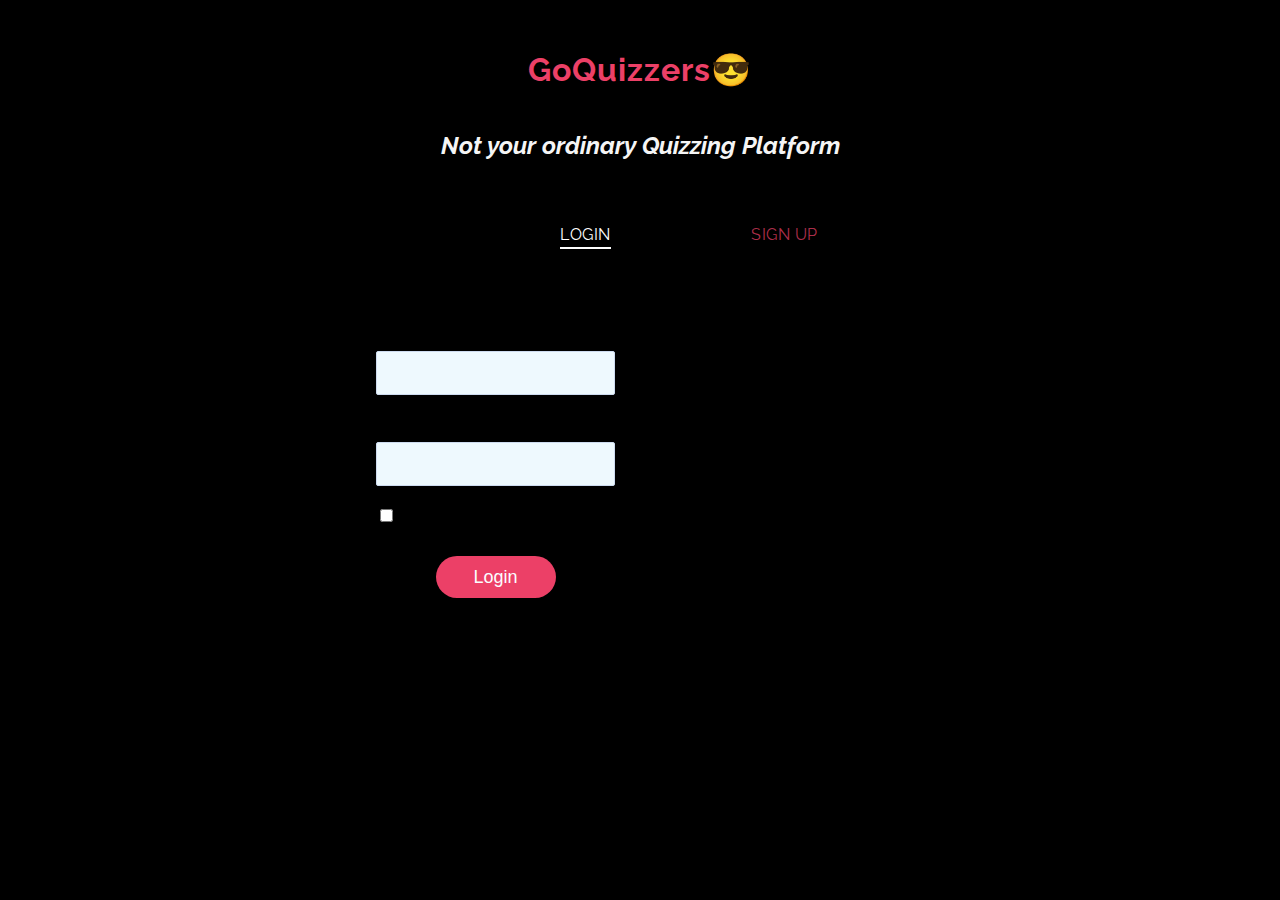
<file: frontend/index.html>
<!DOCTYPE html>
<html lang="en">
  <head>
    <meta charset="UTF-8" />
    <meta name="viewport" content="width=device-width, initial-scale=1.0" />
    <link rel="stylesheet" href="./assets/css/login.css" />
    <link
      href="https://fonts.googleapis.com/css2?family=Raleway:wght@100&family=Roboto+Condensed:wght@300&display=swap"
      rel="stylesheet"
    />

    <title>Document</title>
  </head>

  <body>
    <div class="main-form">
      <h1 class="title">GoQuizzers😎</h1>
      <h2 style="color: whitesmoke;font-style: italic;">Not your ordinary Quizzing Platform</h2>
      <div class="forms">
        <div class="form-wrapper is-active">
          <button type="button" class="switcher switcher-login">
            Login
            <span class="underline"></span>
          </button>
          <form class="form form-login" id="form0">
            <fieldset>
              <legend>Please, enter your email and password for login.</legend>
              <div class="input-block">
                <label for="login-email">E-mail</label>
                <input id="login-email" type="text" name="email" required />
              </div>
              <div class="input-block">
                <label for="login-password">Password</label>
                <input
                  id="login-password"
                  type="password"
                  name="password"
                  required
                />
              </div>
            </fieldset>
            <input type="checkbox" id="check">Login as Admin
            <h3 id="content1" style="color: black; text-align: center"></h3>
            <button type="submit" class="btn-login">Login</button>
          </form>
        </div>
        <div class="form-wrapper">
          <button type="button" class="switcher switcher-signup">
            Sign Up
            <span class="underline"></span>
          </button>
          <form class="form form-signup" id="form1">
            <fieldset>
              <legend>
                Please, enter your email, password and password confirmation for
                sign up.
              </legend>
              <div class="input-block">
                <label for="signup-name">Name</label>
                <input id="signup-name" type="text" required />
              </div>
              <div class="input-block">
                <label for="signup-email">E-mail</label>
                <input id="signup-email" type="email" required />
              </div>
              <div class="input-block">
                <label for="signup-password">Password</label>
                <input id="signup-password" type="password" required />
              </div>
              <!-- <div class="input-block">
                            <label for="signup-password-confirm">Confirm password</label>
                            <input id="signup-password-confirm" type="password" required>
                        </div> -->
            </fieldset>
            <h3 id="content" style="color: black; text-align: center"></h3>
            <button type="submit" class="btn-signup">Sign Up</button>
          </form>
        </div>
      </div>
    </div>
    <script>
      const switchers = [...document.querySelectorAll(".switcher")];

      switchers.forEach((item) => {
        item.addEventListener("click", function () {
          switchers.forEach((item) =>
            item.parentElement.classList.remove("is-active")
          );
          this.parentElement.classList.add("is-active");
        });
      });
    </script>
    <script src="https://code.jquery.com/jquery-3.2.1.slim.min.js"></script>
    <script src="https://cdnjs.cloudflare.com/ajax/libs/popper.js/1.12.9/umd/popper.min.js"></script>
    <script src="https://maxcdn.bootstrapcdn.com/bootstrap/4.0.0/js/bootstrap.min.js"></script>
    <script src="../frontend/assets/js/main.js"></script>
    
  </body>
</html>
</file>
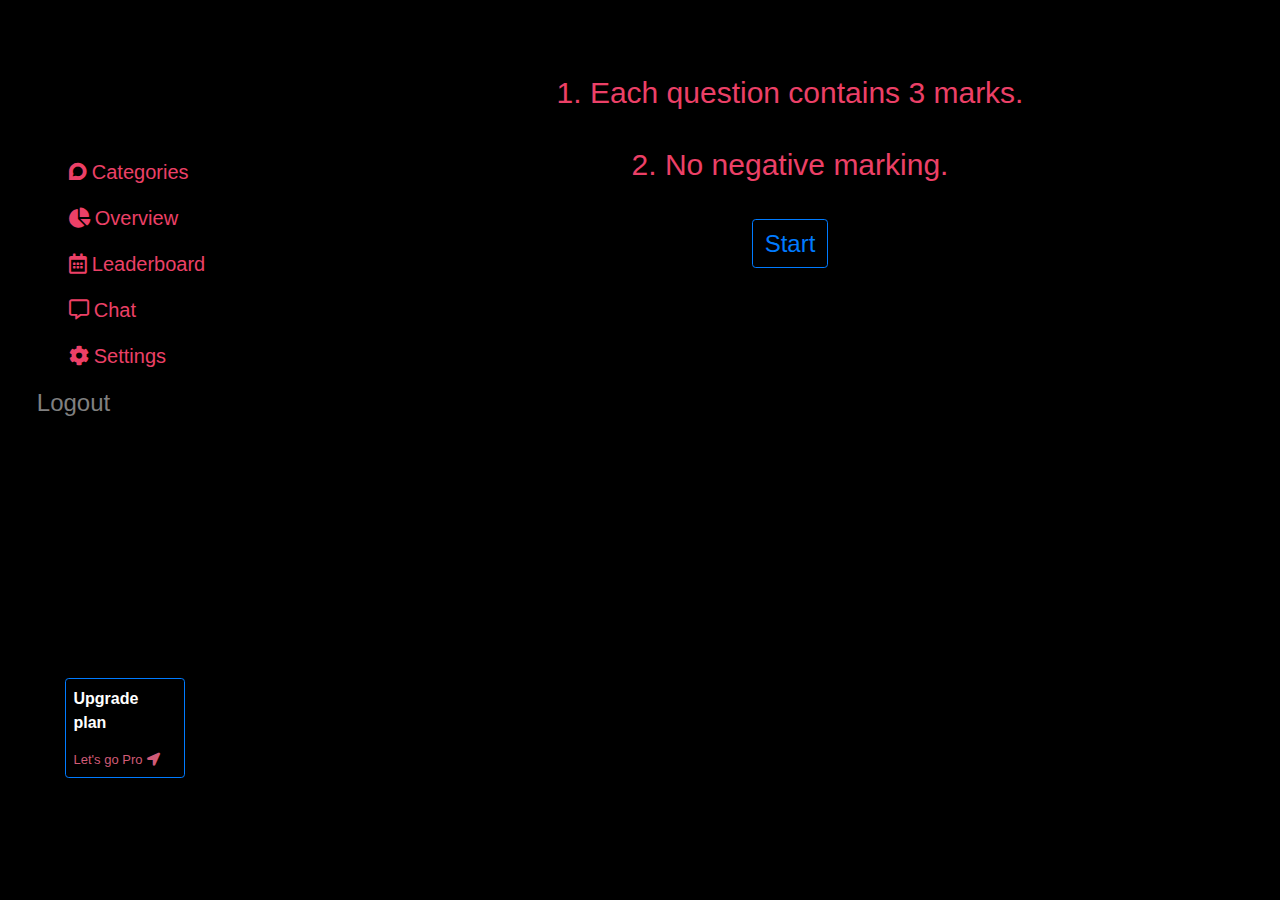
<file: frontend/pages/quiz.html>
<!DOCTYPE html>
<html lang="en">
  <head>
    <meta charset="UTF-8" />
    <meta name="viewport" content="width=device-width, initial-scale=1.0" />
    <title>Quiz</title>
    <link
      rel="stylesheet"
      href="https://stackpath.bootstrapcdn.com/bootstrap/4.1.0/css/bootstrap.min.css"
    />
    <link
      rel="stylesheet"
      href="https://cdnjs.cloudflare.com/ajax/libs/font-awesome/5.15.1/css/all.min.css"
    />
    <link
      rel="stylesheet"
      href="https://stackpath.bootstrapcdn.com/font-awesome/4.7.0/css/font-awesome.min.css"
    />
    <link rel="stylesheet" href="https://www.w3schools.com/w3css/4/w3.css" />
    <link
      href="https://fonts.googleapis.com/icon?family=Material+Icons"
      rel="stylesheet"
    />
    <link
      href="https://fonts.googleapis.com/css2?family=Open+Sans+Condensed:wght@300;700&display=swap"
      rel="stylesheet"
    />
    <link rel="stylesheet" href="../assets/css/style.css" />

    <link rel="stylesheet" href="../assets/css/quiz.css" />
  </head>
  <body>
    <div
      id="menuButton"
      class="position-absolute border border-dark p-2 m-2 rounded"
    >
      <i class="fas fa-bars"></i>
    </div>
    <div
      id="mySidenav"
      class="sidenav d-none d-md-flex flex-column justify-content-around align-items-center"
    >
      <a href="#" class="text-right w-100" id="close"
        ><i class="fas fa-times-circle"></i
      ></a>
      <div class="navbar">
        <h3 id="name0"></h3>
        <a href="../../frontend/home.html"
          ><i class="fab fa-discourse" style="margin-right: 5px"></i
          >Categories</a
        >
        <a href=""
          ><i class="fas fa-chart-pie" style="margin-right: 5px"></i>Overview</a
        >
        <a href="./leaderboard.html"
          ><i class="far fa-calendar-alt" style="margin-right: 5px"></i
          >Leaderboard</a
        >
        <a href=""
          ><i class="far fa-comment-alt" style="margin-right: 5px"></i>Chat</a
        >
        <a href=""
          ><i class="fas fa-cog" style="margin-right: 5px"></i>Settings</a
        >
        <h3 id="logout" style="color: grey">Logout</h3>
      </div>
      <div class="upgrade p-2 rounded border border-primary">
        <p
          style="
            font-weight: bold;
            font-size: medium;
            color: white;
            cursor: pointer;
          "
        >
          Upgrade<br />
          plan
        </p>
        <p
          style="
            font-weight: regular;
            font-size: small;
            color: #d15b77;
            cursor: pointer;
          "
        >
          Let's go Pro<i
            class="fas fa-location-arrow"
            style="margin-left: 5px"
          ></i>
        </p>
      </div>
    </div>
    <div class="" id="quiz">
      <div
        id="quizTitle"
        class="w-100 h1 text-center font-weight-bold p-1 my-auto color-green p-3"
      ></div>
      <!-- <hr style="border-top:1px solid red" class="w-100"> -->
      <div
        id="quizTimer"
        class="w-100 d-flex justify-content-between p-3 h3"
        style="display: none !important"
      >
        <!-- <span> Score : <span id="liveScore">5</span> </span>
        <span> 06:56 </span> -->
      </div>
      <div id="quizRules" class="w-100 h2 text-center p-5">
        1. Each question contains 3 marks.<br /><br />
        2. No negative marking.<br /><br />
        <button class="btn btn-outline-primary fs-24" id="startQuiz">
          Start
        </button>
      </div>
      <div id="quizBody" class="w-100 h2 text-center" style="display: none">
        <span id="question"></span>
        <div class="w-100 row m-0" id="options" style="display: none">
          <div class="col-12 col-md-6">
            <div
              class="col-10 mx-auto my-2 border border-primary rounded cursorPointer option"
              id="option1"
            ></div>
          </div>
          <div class="col-12 col-md-6">
            <div
              class="col-10 mx-auto my-2 border border-primary rounded cursorPointer option"
              id="option2"
            ></div>
          </div>
          <div class="col-12 col-md-6">
            <div
              class="col-10 mx-auto my-2 border border-primary rounded cursorPointer option"
              id="option3"
            ></div>
          </div>
          <div class="col-12 col-md-6">
            <div
              class="col-10 mx-auto my-2 border border-primary rounded cursorPointer option"
              id="option4"
            ></div>
          </div>
        </div>
        <div class="w-100 row m-0 mt-5" id="input" style="display: none">
          <input
            type="text"
            class="col-10 col-md-6 p-2 mx-auto"
            placeholder="Your answer here..."
          />
        </div>
        <div
          class="w-100 row m-0 mt-5 pt-5 justify-content-center"
          id="submitButton"
          style="display: none"
        >
          <button class="btn btn-outline-primary">Submit</button>
        </div>
      </div>
      <div
        class="d-flex justify-content-center align-items-center fs-24 color-green position-absolute p-3"
        style="bottom: 0; width: inherit; display: none !important"
        id="quizBottom"
      >
        <!-- <i class="fas fa-chevron-circle-left m-2" id="prevQuestion"></i> -->
        <span id="currentQuestion">0</span>/<span id="maxQuestions"></span>
        <i class="fas fa-chevron-circle-right m-2" id="nextQuestion"></i>
      </div>
    </div>
    <script src="https://code.jquery.com/jquery-3.2.1.slim.min.js"></script>
    <script src="https://code.jquery.com/jquery-3.1.1.min.js"></script>
    <script src="https://cdnjs.cloudflare.com/ajax/libs/popper.js/1.12.9/umd/popper.min.js"></script>
    <script src="https://maxcdn.bootstrapcdn.com/bootstrap/4.0.0/js/bootstrap.min.js"></script>
    <script>
      document.getElementById("logout").addEventListener("click", function () {
        localStorage.clear();
        window.location.replace("http://127.0.0.1:5501/frontend/index.html");
      });
    </script>
    <script src="../assets/js/quiz.js"></script>
  </body>
</html>
</file>
<file: frontend/assets/css/login.css>
*,
*::before,
*::after {
  box-sizing: border-box;
}

body {
  margin: 0;
  font-family: Roboto, -apple-system, "Helvetica Neue", "Segoe UI", Arial,
    sans-serif;
  background: #000000;
  font-family: "Raleway", sans-serif;
}

.main-form {
  display: flex;
  flex-direction: column;
  /* justify-content: center; */
  align-items: center;
  margin: 15px;
  padding: 15px;
}

.title {
  font-size: 32px;
  letter-spacing: 1px;
  color: #ec4067;
  text-align: center;
  padding: 0px;
}

.forms {
  display: flex;
  align-items: flex-start;
  margin-top: 30px;
  padding: 15px;
}

.form-wrapper {
  animation: hideLayer 0.3s ease-out forwards;
}

.form-wrapper.is-active {
  animation: showLayer 0.3s ease-in forwards;
}

@keyframes showLayer {
  50% {
    z-index: 1;
  }
  100% {
    z-index: 1;
  }
}

@keyframes hideLayer {
  0% {
    z-index: 1;
  }
  49.999% {
    z-index: 1;
  }
}

.switcher {
  position: relative;
  cursor: pointer;
  display: block;
  margin-right: auto;
  margin-left: auto;
  padding: 0;
  text-transform: uppercase;
  font-family: inherit;
  font-size: 16px;
  letter-spacing: 0.5px;
  color: #ec4068bd;
  background-color: transparent;
  border: none;
  outline: none;
  transform: translateX(0);
  transition: all 0.3s ease-out;
}

.form-wrapper.is-active .switcher-login {
  color: #fff;
  transform: translateX(90px);
}

.form-wrapper.is-active .switcher-signup {
  color: #fff;
  transform: translateX(-90px);
}

.underline {
  position: absolute;
  bottom: -5px;
  left: 0;
  overflow: hidden;
  pointer-events: none;
  width: 100%;
  height: 2px;
}

.underline::before {
  content: "";
  position: absolute;
  top: 0;
  left: inherit;
  display: block;
  width: inherit;
  height: inherit;
  background-color: currentColor;
  transition: transform 0.2s ease-out;
}

.switcher-login .underline::before {
  transform: translateX(101%);
}

.switcher-signup .underline::before {
  transform: translateX(-101%);
}

.form-wrapper.is-active .underline::before {
  transform: translateX(0);
}

.form {
  overflow: hidden;
  min-width: 260px;
  margin-top: 50px;
  padding: 30px 25px;
  border-radius: 5px;
  transform-origin: top;
}

.form-login {
  animation: hideLogin 0.3s ease-out forwards;
}

.form-wrapper.is-active .form-login {
  animation: showLogin 0.3s ease-in forwards;
}

@keyframes showLogin {
  0% {
    background: #ec406871;
    transform: translate(40%, 10px);
  }
  50% {
    transform: translate(0, 0);
  }
  100% {
    background-color: #fff;
    transform: translate(35%, -20px);
  }
}

@keyframes hideLogin {
  0% {
    background-color: #fff;
    transform: translate(35%, -20px);
  }
  50% {
    transform: translate(0, 0);
  }
  100% {
    background: #ec406871;
    transform: translate(40%, 10px);
  }
}

.form-signup {
  animation: hideSignup 0.3s ease-out forwards;
}

.form-wrapper.is-active .form-signup {
  animation: showSignup 0.3s ease-in forwards;
}

@keyframes showSignup {
  0% {
    background: #ec406871;
    transform: translate(-40%, 10px) scaleY(0.8);
  }
  50% {
    transform: translate(0, 0) scaleY(0.8);
  }
  100% {
    background-color: #fff;
    transform: translate(-35%, -20px) scaleY(1);
  }
}

@keyframes hideSignup {
  0% {
    background-color: #fff;
    transform: translate(-35%, -20px) scaleY(1);
  }
  50% {
    transform: translate(0, 0) scaleY(0.8);
  }
  100% {
    background: #ec406871;
    transform: translate(-40%, 10px) scaleY(0.8);
  }
}

.form fieldset {
  position: relative;
  opacity: 0;
  margin: 0;
  padding: 0;
  border: 0;
  transition: all 0.3s ease-out;
}

.form-login fieldset {
  transform: translateX(-50%);
}

.form-signup fieldset {
  transform: translateX(50%);
}

.form-wrapper.is-active fieldset {
  opacity: 1;
  transform: translateX(0);
  transition: opacity 0.4s ease-in, transform 0.35s ease-in;
}

.form legend {
  position: absolute;
  overflow: hidden;
  width: 1px;
  height: 1px;
  clip: rect(0 0 0 0);
}

.input-block {
  margin-bottom: 20px;
}

.input-block label {
  font-size: 14px;
  color: black;
}

.input-block input {
  display: block;
  width: 100%;
  margin-top: 8px;
  padding-right: 15px;
  padding-left: 15px;
  font-size: 16px;
  line-height: 40px;
  color: #3b4465;
  background: #eef9fe;
  border: 1px solid #cddbef;
  border-radius: 2px;
}

.form [type="submit"] {
  opacity: 0;
  display: block;
  min-width: 120px;
  margin: 30px auto 10px;
  font-size: 18px;
  line-height: 40px;
  border-radius: 25px;
  border: none;
  transition: all 0.3s ease-out;
}

.form-wrapper.is-active .form [type="submit"] {
  opacity: 1;
  transform: translateX(0);
  transition: all 0.4s ease-in;
}

.btn-login {
  color: #fbfdff;
  background: #ec4067;
  transform: translateX(-30%);
}

.btn-signup {
  color: #ec4067;
  background: #fbfdff;
  box-shadow: inset 0 0 0 2px #ec4067;
  transform: translateX(30%);
}
</file>
<file: frontend/assets/css/style.css>
body {
  background-color: #000000;
  box-sizing: border-box;
  color: #ec4067;
  font-family: "Raleway", sans-serif;
}
h2 {
  text-align: center;
  font-weight: bolder;
}

#menuButton {
  font-size: 22px !important;
  z-index: 999;
  position: absolute;
}
#close {
  font-size: 22px !important;
  color: #ec4067;
}
.navbar {
  display: flex;
  flex-direction: column;
  align-items: flex-start;
}

.upgrade {
  display: flex;
  flex-direction: column;
  text-align: left;
  background-color: black;
  width: 120px;
  height: 100px;
}
.sidenav {
  height: 100vh;
  width: 250px;
  position: fixed;
  z-index: 1;
  top: 0;
  left: 0;
  background-color: black;
  overflow-x: hidden;
  transition: 0.5s;
}
.sidenav a {
  padding: 8px 8px 8px 32px;
  text-decoration: none;
  font-size: 20px;
  color: #ec4067;
  display: block;
  transition: 0.3s;
}
.sidenav a:hover {
  color: #ec4067;
}
/* .sidenav .closebtn {
  position: absolute;
  top: 0;
  right: 25px;
  font-size: 36px;
  margin-left: 50px;
} */
/* @media screen and (max-height: 450px) {
  .sidenav {
    padding-top: 15px;
    width: 100px;
  }
  #main {
    margin-left: 100px;
  }
  .sidenav a {
    font-size: 18px;
  }
} */
#main {
  display: flex;
  flex-direction: row;
  flex-wrap: wrap;
  margin: 0;
  /* transition: 250px 0.5s; */
  /* margin-left: 250px;
  padding: 20px;
  display: flex;
  flex-direction: row;
  flex-wrap: wrap;
  justify-content: space-around; */
}
.left {
  display: flex;
  flex-direction: column;
  margin-right: 10px;
  /* padding: 10px; */
  background-color: rgba(0, 0, 0, 0.747);
  color: white;
  border-radius: 20px;
  /* min-width: 60%;
  max-width: 60%; */
}
@media screen and (max-width: 600px) {
  .left {
    min-width: 100%;
    max-width: 100%;
  }
}

.card-list {
  margin: 10px;

  padding: 20px;
  /* overflow-x: scroll; */
}

/* .card-list::-webkit-scrollbar {
  width: 10px;
  height: 10px;
} */
/* .card-list::-webkit-scrollbar-thumb {
  background: #201c29;
  border-radius: 10px;
  box-shadow: inset 2px 2px 2px hsla(0, 0%, 100%, 0.25),
    inset -2px -2px 2px rgba(0, 0, 0, 0.25);
}

.card-list::-webkit-scrollbar-track {
  background: linear-gradient(90deg, #201c29, #201c29 1px, #17141d 0, #17141d);
} */

.card {
  /* display: flex;
  position: relative;
  flex-direction: column; */
  /* height: 300px; */
  /* width: 350px; */
  /* padding: 1.3rem;
  margin: 10px;
  border-radius: 16px; */
  border-radius: 15px;
  background: white;
  margin-top: 5px;
  margin-bottom: 5px;
  /* box-shadow: -1rem 0 3rem rgb(201, 189, 189); */
  /* -webkit-box-shadow: 0px 0px 20px 3px rgba(236, 65, 105, 1);
  -moz-box-shadow: 0px 0px 20px 3px rgba(236, 65, 105, 1);
  box-shadow: 0px 0px 20px 3px rgba(236, 65, 105, 1); */
  transition: 0.2s;
}
.card:hover {
  -webkit-box-shadow: 0px 0px 20px 3px rgba(236, 65, 105, 1);
  -moz-box-shadow: 0px 0px 20px 3px rgba(236, 65, 105, 1);
  box-shadow: 0px 0px 20px 3px rgba(236, 65, 105, 1);
}

/* 
.card:not(:first-child) {
  margin-left: -130px;
} */
.card-author {
  position: relative;
  display: grid;
  grid-template-columns: 75px 1fr;
  align-items: center;
  margin: 3rem 0 0;
}

.author-avatar img {
  display: block;
  width: 40px;
  height: 40px;
  border-radius: 50%;
  filter: grayscale(100%);
  margin: 16px 10px;
}

.half-circle {
  position: absolute;
  bottom: 0;
  left: 0;
  width: 60px;
  height: 48px;
  fill: none;
  stroke: #ff8a00;
  stroke-width: 8;
  stroke-linecap: round;
}
.card-header {
  margin-bottom: auto;
  font-size: large;
  text-align: center;
  color: black;
  font-weight: 1200;
  text-transform: uppercase;
}

.card-header h2 {
  font-size: 20px;
  margin: 0.25rem 0 auto;
  cursor: pointer;
}

.card-header:hover h2 {
  /* background: linear-gradient(90deg, #ff8a00, #e52e71); */
  text-shadow: none;
  color: black !important;
  background-color: black;
  background-clip: text;
  -webkit-background-clip: text;
  -webkit-text-fill-color: transparent;
}
#p {
  padding: 0;
  margin-top: 10px;
  margin-bottom: 0;
  font-size: 0.7em;
  font-weight: 900;
  color: black;
}
.tags {
  /* margin-top: 15px; */
  /* line-height: 2; */
  padding: 3px;
  display: flex;
  flex-wrap: wrap;
  color: #000000;
}

.tags a {
  font-style: normal;
  font-weight: 900;
  font-size: 0.5rem;
  color: #4e4e58;
  text-transform: uppercase;
  font-size: 0.66rem;
  border: 2px solid #28242f;
  border-radius: 2rem;
  padding: 0.2rem 0.85rem 0.25rem;
  margin: 1px;
  position: relative;
}

.tags a:hover {
  background-color: black;
  text-shadow: none;
  color: #000000;
  -webkit-text-fill-color: transparent;
  -webkit-background-clip: text;
  -webkit-box-decoration-break: clone;
  background-clip: text;
  border-color: white;
}

@media only screen and (min-width: 720px) {
  #menuButton {
    display: none;
  }
  #close {
    display: none;
  }
  #main {
    width: calc(100vw - 300px);
    float: right;
  }
}
@media only screen and (max-width: 720px) {
  .sidenav {
    animation: ltor 2s normal;
  }
  .left {
    margin-top: 4rem;
  }
}

@keyframes ltor {
  from {
    left: -100vw;
  }
  to {
    left: 0px;
  }
}

.right {
  color: white;
  display: flex;
  flex-direction: column;
}
.right1 {
  margin-bottom: 10px;
}

.right1 h3 {
  text-align: left;
  margin-bottom: 15px;
}
.ct-chart {
  margin-top: 50px;
}
.right2 {
  margin-top: 20px;
}
/* h4 {
  margin-left: 50px;
}
h3 {
  margin-left: 50px;
} */

.fs-16 {
  font-size: 16px !important;
}

.fs-24 {
  font-size: 24px !important;
}

.color-green {
  color: #02c39a !important;
}

.cursorPointer {
  cursor: pointer;
}
</file>
<file: frontend/assets/css/quiz.css>
#quiz {
  min-height: 100vh !important;
}
@media only screen and (min-width: 720px) {
  #quiz {
    width: calc(100vw - 300px);
    float: right;
  }
}
.option:hover {
  background-color: gray !important;
  color: black !important;
}
</file>
